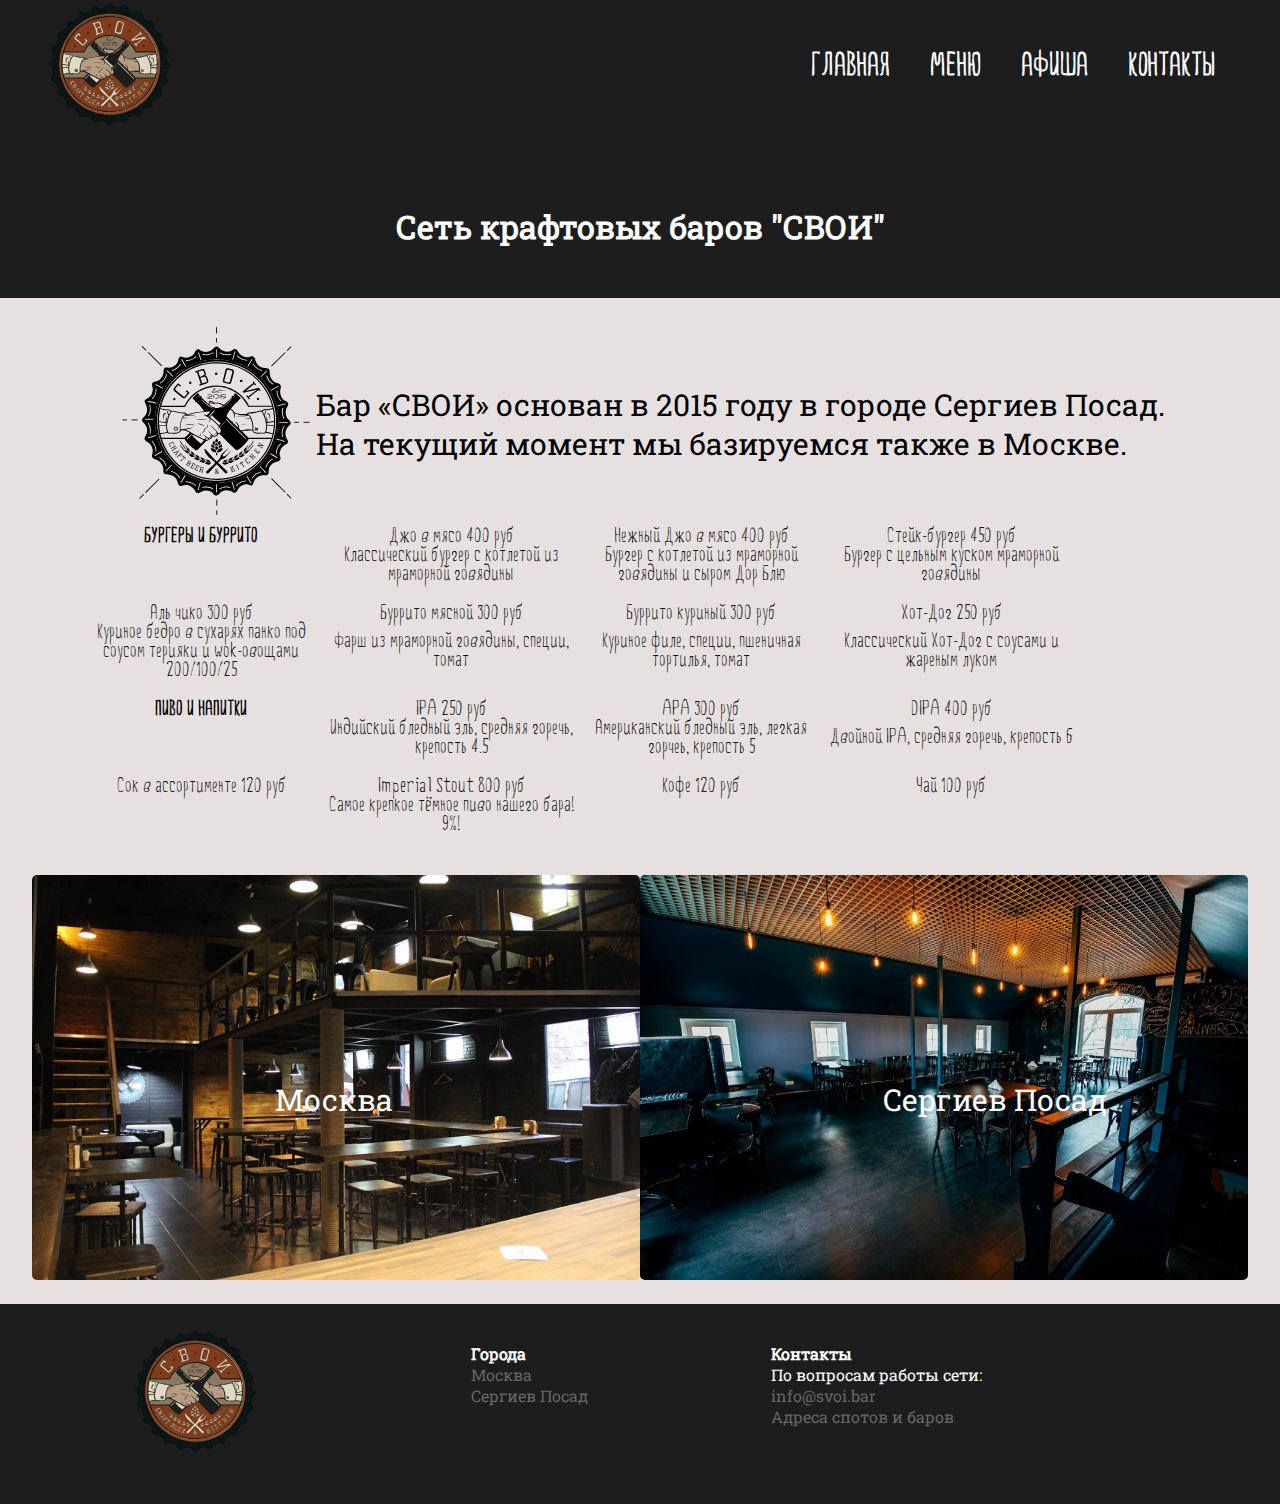
<file: index.html>
﻿<!DOCTYPE html>
<html lang="ru">
    <head>
        <meta charset="utf-8">
        
        <title>Главная</title>

        <link rel="shortcut icon" href="img/favicon.png" type="image/x-icon">
        
        <link href="css/style.css" rel="stylesheet">

        <link href="css/animations.css" rel="stylesheet">
        
        <link href="css/adaptive.css" rel="stylesheet">
        
        <script src="js/jquery-3.6.0.min.js"></script>
        
        <script src="js/defs.js"></script>
        
        <script src="js/main.js"></script>
        

    </head>

    <body>
        <header>
            <div class="navigation">

                <a href="index.html" class="logo"><img alt="" src="img/logo.svg" alt="" /></a>
    
                <nav>
                    <ul class="header-menu">
                        <li><a href="index.html">Главная</a></li>
                        <li><a href="#ourmenu">Меню</a></li>
                        <li><a href="item.html">Афиша</a></li>
                        <li><a href="contacts.html">Контакты</a></li>
                    </ul>
                </nav>  
            </div>
            <h1>Сеть крафтовых баров "СВОИ"</h1>

        </header>
        
        <main>
                <div class="aboutt">
                <a href="index.html" class="logoblack"><img alt="" src="img/logo-black.svg" class="logoblack" alt="" /></a>
                <p>Бар «СВОИ» основан в 2015 году в городе Сергиев Посад.<br>
                На текущий момент мы базируемся также в Москве.</p>
                </div>

                <div class="container1">
                    <a name="ourmenu"></a>
                    <div class="blocks">
                      <div class="block">
                        <div class="block_title"><strong>БУРГЕРЫ И БУРРИТО</strong></div>
                        <div class="block_text"></div>
                      </div>
                      <div class="block">
                        <div class="block_title">Джо в мясо
                            400 руб</div>
                        <div class="block_text">Классический бургер с котлетой из мраморной говядины</div>
                      </div>
                       <div class="block">
                        <div class="block_title">Нежный Джо в мясо
                            400 руб</div>
                        <div class="block_text">Бургер с котлетой из мраморной говядины и сыром Дор Блю</div>
                      </div>
                       <div class="block">
                        <div class="block_title">Стейк-бургер
                            450 руб</div>
                        <div class="block_text">Бургер с цельным куском мраморной говядины</div>
                      </div>
                       <div class="block">
                        <div class="block_title">Аль чико
                            300 руб</div>
                        <div class="block_text">Куриное бедро в сухарях панко под соусом терияки и wok-овощами 200/100/25</div>
                      </div>
                       <div class="block">
                        <div class="block_title">Буррито мясной
                            300 руб</div>
                        <div class="block_text">Фарш из мраморной говядины, специи, томат</div>
                      </div>
                       <div class="block">
                        <div class="block_title">Буррито куриный
                            300 руб</div>
                        <div class="block_text">Куриное филе, специи, пшеничная тортилья, томат</div>
                      </div>
                       <div class="block">
                        <div class="block_title">Хот-Дог 250 руб
                        </div>
                        <div class="block_text">Классический Хот-Дог с соусами и жареным луком</div>
                      </div>
                      </div>
                      </div>
        
                      <div class="container1">
                        <div class="blocks">
                            <div class="block">
                                <div class="block_title"><strong>ПИВО И НАПИТКИ</strong></div>
                                <div class="block_text"></div>
                              </div>
                              <div class="block">
                                <div class="block_title">IPA 250 руб</div>
                                <div class="block_text">Индийский бледный эль, средняя горечь, крепость 4.5</div>
                              </div>
                              <div class="block">
                                <div class="block_title">APA 300 руб</div>
                                <div class="block_text">Американский бледный эль, легкая горчеь, крепость 5</div>
                              </div>
                              <div class="block">
                                <div class="block_title">DIPA 400 руб</div>
                                <div class="block_text">Двойной IPA, средняя горечь, крепость 6</div>
                              </div>
                              <div class="block">
                                <div class="block_title">Сок в ассортименте 120 руб</div>
                                <div class="block_text"></div>
                              </div>
                              <div class="block">
                                <div class="block_title">Imperial Stout 800 руб</div>
                                <div class="block_text">Самое крепкое тёмное пиво нашего бара! 9%!</div>
                              </div>
                              <div class="block">
                                <div class="block_title">Кофе 120 руб</div>
                                <div class="block_text"></div>
                              </div>
                              <div class="block">
                                <div class="block_title">Чай 100 руб</div>
                                <div class="block_text"></div>
                              </div>
                          </div>
                          </div>

                          <section class="sale">
                            <div class="sale-box">
                                <img src="img/catalogmsk.jpg" alt="Москва">
                
                                <a href="catalog.html">
                                    <div class="sale-text">
                                        <span>Москва</span>
                                    </div>
                                </a>
                
                            </div>
                            <div class="sale-box">
                                <img src="img/catalogspsd.jpg" alt="Сергиев Посад">
                
                                <a href="catalog.html">
                                    <div class="sale-text">
                                        <span>Сергиев Посад</span>
                                    </div>
                                </a>
                            </div>

                        
            </section>


        </main>
        
        <footer>
                <div class="container-f">
                    <div class="blocks-f">
                        <div class="block-f">
                            <a href="index.html" class="logo"><img alt="" src="img/logo.svg" alt="" /></a>
                        </div>
                        
                        <div class="block-f">
                            <ul class="menu-f">
                                <li><b>Города</b></li>
                                <li><a href="catalog.html">Москва</a></li>
                                <li><a href="catalog.html">Сергиев Посад</a></li>
                            </ul>
                        </div>

                        <div class="block-f">
                            <ul class="menu-f">
                                <li><b>Контакты</b></li>
                                <li>По вопросам работы сети: <a href="mailto:info@svoi.bar">info@svoi.bar</a></li>
                                <li><a href="contacts.html">Адреса спотов и баров</a</li>
                            </ul>
                        </div>
                    </div>
                </div>
        </footer>
    </body>
</html>
</file>
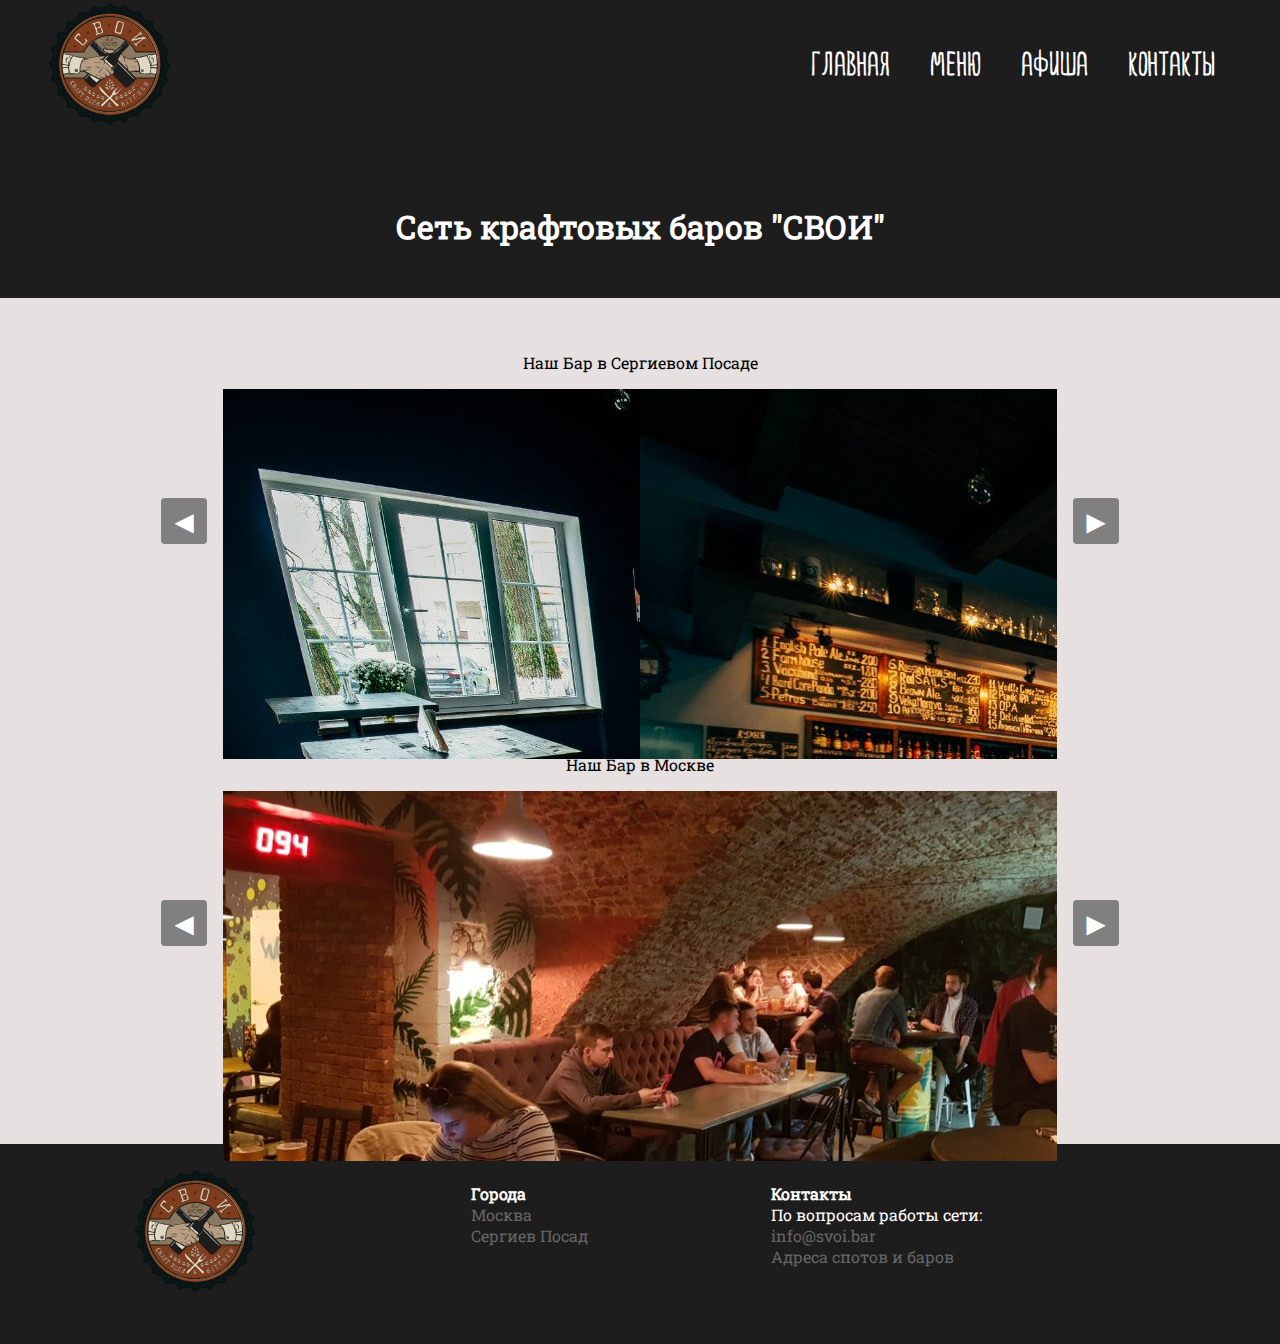
<file: catalog.html>
﻿<!DOCTYPE html>
<html lang="ru">
    <head>
        <meta charset="utf-8">
        
        <title>Бары</title>

        <link rel="shortcut icon" href="img/favicon.png" type="image/x-icon">
        
        <link href="css/style.css" rel="stylesheet">

        <link href="css/animations.css" rel="stylesheet">
        
        <link href="css/adaptive.css" rel="stylesheet">
        
        <script src="js/jquery-3.6.0.min.js"></script>
        
        <script src="js/defs.js"></script>
        
        <script src="js/main.js"></script>
        

    </head>

    <body>
        <header>
            <div class="navigation">

                <a href="index.html" class="logo"><img alt="" src="img/logo.svg" alt="" /></a>
    
                <nav>
                    <ul class="header-menu">
                        <li><a href="index.html">Главная</a></li>
                        <li><a href="#ourmenu">Меню</a></li>
                        <li><a href="item.html">Афиша</a></li>
                        <li><a href="contacts.html">Контакты</a></li>
                    </ul>
                </nav>  
            </div>
            <h1>Сеть крафтовых баров "СВОИ"</h1>

        </header>
        
        <main>
            <section class="slider">
                <div class="container">
                    <p class="article1">Наш Бар в Сергиевом Посаде</p>
                    <div class="slider_desk">
                        <div class="slider_block curr">
                            <img src="img/sp1.jpg" alt="pic 1">
                        </div>
                        
                        <div class="slider_block curr">
                            <img src="img/sp2.jpg" alt="pic 2">
                        </div>
                        
                        <div class="slider_block">
                            <img src="img/sp3.jpg" alt="pic 3">
                        </div>
                        
                    </div>
                    
                    <button type="button" class="to_left">&#9668;</button>
                    
                    <button type="button" class="to_right">&#9658;</button>
                    
                </div>
            </section>

            <section class="slider">
                <div class="container">
                    <p class="article1">Наш Бар в Москве</p>
                    <div class="slider_desk">
                        <div class="slider_block curr">
                            <img src="img/msk1.jpg" alt="pic 1">
                        </div>
                        
                        <div class="slider_block curr">
                            <img src="img/msk2.jpg" alt="pic 2">
                        </div>
                        
                        <div class="slider_block">
                            <img src="img/msk3.jpg" alt="pic 3">
                        </div>
                        
                    </div>
                    
                    <button type="button" class="to_left">&#9668;</button>
                    
                    <button type="button" class="to_right">&#9658;</button>
                    
                </div>
            </section>

        </main>
        
        <footer>
                <div class="container-f">
                    <div class="blocks-f">
                        <div class="block-f">
                            <a href="index.html" class="logo"><img alt="" src="img/logo.svg" alt="" /></a>
                        </div>
                        
                        <div class="block-f">
                            <ul class="menu-f">
                                <li><b>Города</b></li>
                                <li><a href="catalog.html">Москва</a></li>
                                <li><a href="catalog.html">Сергиев Посад</a></li>
                            </ul>
                        </div>

                        <div class="block-f">
                            <ul class="menu-f">
                                <li><b>Контакты</b></li>
                                <li>По вопросам работы сети: <a href="mailto:info@svoi.bar">info@svoi.bar</a></li>
                                <li><a href="contacts.html">Адреса спотов и баров</a</li>
                            </ul>
                        </div>
                    </div>
                </div>
        </footer>
    </body>
</html>
</file>
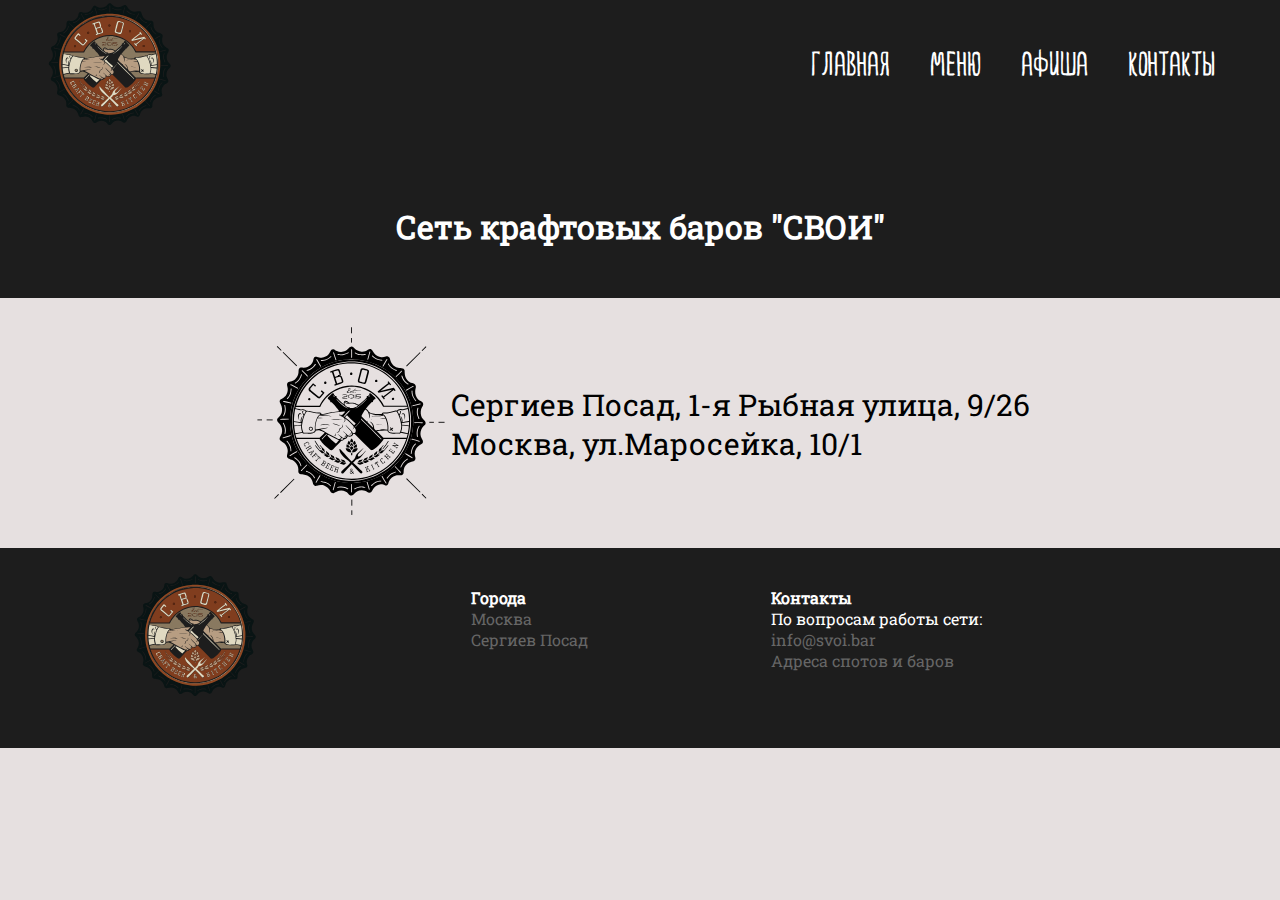
<file: contacts.html>
﻿<!DOCTYPE html>
<html lang="ru">
    <head>
        <meta charset="utf-8">
        
        <title>Контакты</title>

        <link rel="shortcut icon" href="img/favicon.png" type="image/x-icon">
        
        <link href="css/style.css" rel="stylesheet">

        <link href="css/animations.css" rel="stylesheet">
        
        <link href="css/adaptive.css" rel="stylesheet">
        
        <script src="js/jquery-3.6.0.min.js"></script>
        
        <script src="js/defs.js"></script>
        
        <script src="js/main.js"></script>

        <script async src="https://api-maps.yandex.ru/services/constructor/1.0/js/?um=constructor%3A2bf785cc27da9397404ef8a99085d25509c35c72561733dc3ed4703f4397f72c&amp;width=100%25&amp;height=300&amp;lang=ru_RU&amp;scroll=true"></script>
	

    </head>

    <body>
        <header>
            <div class="navigation">

                <a href="index.html" class="logo"><img alt="" src="img/logo.svg" alt="" /></a>
                <nav>
                    <ul class="header-menu">
                        <li><a href="index.html">Главная</a></li>
                        <li><a href="#ourmenu">Меню</a></li>
                        <li><a href="item.html">Афиша</a></li>
                        <li><a href="contacts.html">Контакты</a></li>
                    </ul>
                </nav>  
            </div>
            <h1>Сеть крафтовых баров "СВОИ"</h1>

        </header>
        
        <main>
                <div class="aboutt">
                <a href="index.html" class="logoblack"><img alt="" src="img/logo-black.svg" class="logoblack" alt="" /></a>
                <p>Сергиев Посад, 1-я Рыбная улица, 9/26<br>
                Москва, ул.Маросейка, 10/1</p>
                </div>


            
            <section class="yandexmap">
                <div class="container">
                    <div id="yandexmap"></div>
                </div>
            </section>
            
           

        </main>
        
        <footer>
                <div class="container-f">
                    <div class="blocks-f">
                        <div class="block-f">
                            <a href="index.html" class="logo"><img alt="" src="img/logo.svg" alt="" /></a>
                        </div>
                        
                        <div class="block-f">
                            <ul class="menu-f">
                                <li><b>Города</b></li>
                                <li><a href="catalog.html">Москва</a></li>
                                <li><a href="catalog.html">Сергиев Посад</a></li>
                            </ul>
                        </div>

                        <div class="block-f">
                            <ul class="menu-f">
                                <li><b>Контакты</b></li>
                                <li>По вопросам работы сети: <a href="mailto:info@svoi.bar">info@svoi.bar</a></li>
                                <li><a href="contacts.html">Адреса спотов и баров</a</li>
                            </ul>
                        </div>
                    </div>
                </div>
        </footer>
    </body>
</html>
</file>
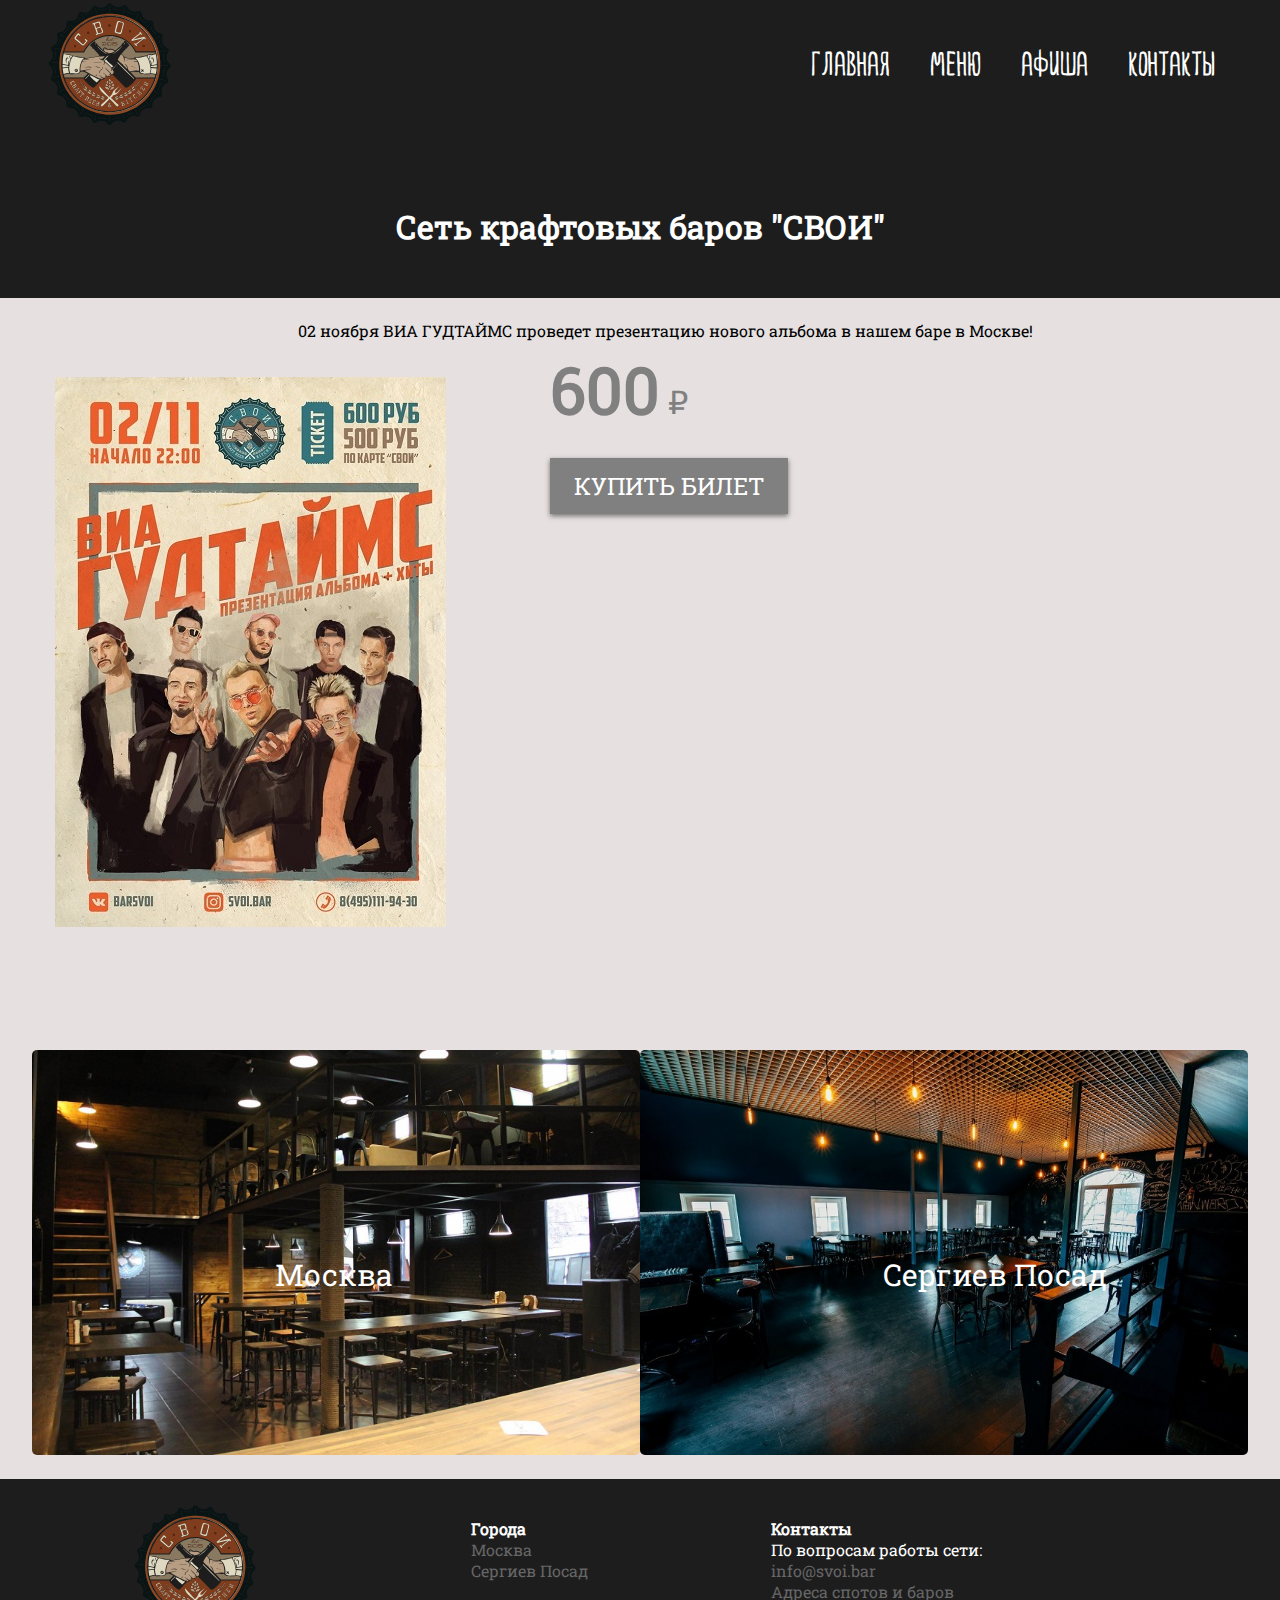
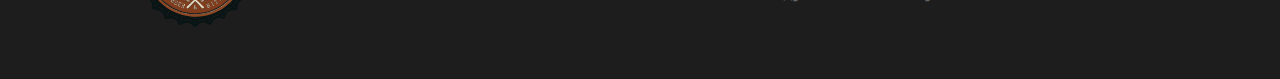
<file: item.html>
﻿<!DOCTYPE html>
<html lang="ru">
    <head>
        <meta charset="utf-8">
        
        <title>Афиша</title>

        <link rel="shortcut icon" href="img/favicon.png" type="image/x-icon">
        
        <link href="css/style.css" rel="stylesheet">

        <link href="css/animations.css" rel="stylesheet">
        
        <link href="css/adaptive.css" rel="stylesheet">
        
        <script src="js/jquery-3.6.0.min.js"></script>
        
        <script src="js/defs.js"></script>
        
        <script src="js/main.js"></script>
        

    </head>

    <body>
        <header>
            <div class="navigation">

                <a href="index.html" class="logo"><img alt="" src="img/logo.svg" alt="" /></a>
    
                <nav>
                    <ul class="header-menu">
                        <li><a href="index.html">Главная</a></li>
                        <li><a href="#ourmenu">Меню</a></li>
                        <li><a href="item.html">Афиша</a></li>
                        <li><a href="contacts.html">Контакты</a></li>
                    </ul>
                </nav>  
            </div>
            <h1>Сеть крафтовых баров "СВОИ"</h1>

        </header>
        
        <main>
                <article class="product">
                    <p class="article3">02 ноября ВИА ГУДТАЙМС проведет презентацию нового альбома в нашем баре в Москве!</p>
                    
                    <div class="article-top">
                        <div class="gallery_desk">
                            <div class="bigimage">
                                <img src="img/anons.jpg" alt="big pic">
                            </div>
                            
                            <div class="gallery">
                                <div class="gallery_window">
                                </div>

                            </div>
                        </div>
                        
                        <div class="price_desk">
                            <p class="price"><strong>600</strong> &#8381;</p>
                            <button type="button" onclick="document.location='order.html'">Купить билет</button>
                        </div>
                    </div>
                </article>
                          <section class="sale">
                            <div class="sale-box">
                                <img src="img/catalogmsk.jpg" alt="Москва">
                
                                <a href="catalog.html">
                                    <div class="sale-text">
                                        <span>Москва</span>
                                    </div>
                                </a>
                
                            </div>
                            <div class="sale-box">
                                <img src="img/catalogspsd.jpg" alt="Сергиев Посад">
                
                                <a href="catalog.html">
                                    <div class="sale-text">
                                        <span>Сергиев Посад</span>
                                    </div>
                                </a>
                            </div>

                        
            </section>


        </main>
        
        <footer>
                <div class="container-f">
                    <div class="blocks-f">
                        <div class="block-f">
                            <a href="index.html" class="logo"><img alt="" src="img/logo.svg" alt="" /></a>
                        </div>
                        
                        <div class="block-f">
                            <ul class="menu-f">
                                <li><b>Города</b></li>
                                <li><a href="catalog.html">Москва</a></li>
                                <li><a href="catalog.html">Сергиев Посад</a></li>
                            </ul>
                        </div>

                        <div class="block-f">
                            <ul class="menu-f">
                                <li><b>Контакты</b></li>
                                <li>По вопросам работы сети: <a href="mailto:info@svoi.bar">info@svoi.bar</a></li>
                                <li><a href="contacts.html">Адреса спотов и баров</a</li>
                            </ul>
                        </div>
                    </div>
                </div>
        </footer>
    </body>
</html>
</file>
<file: css/style.css>
﻿@font-face {
    font-family: "FiveMinutes";
    src: url('../fonts/fiveminutes.woff') format("woff");
    font-weight: normal;
    font-style: normal;
    font-display: swap;
}

@font-face {
	font-family: "RobotoSlab";
	font-style: normal;
	font-weight: normal;
	src: url('../fonts/RobotoSlab-Regular.woff') format("woff");
}

body {
    max-width: 100%;
    height: 100%;
    margin: 0;
    padding: 0;
    background-color: rgb(230, 224, 224);
}

ul {
    list-style: none;
}

a {
	text-decoration: none;
}
a:hover {
	text-decoration: underline;
}

/*шапка*/

header {
    background: #1d1d1d;;
}


.logo img {
    height: 130px;
}

.header-menu {
    display: flex;
}

.navigation {
    display: flex;
    justify-content: space-between;
    align-items: center;
    padding: 0px 45px;
}

.header-menu {
    display: flex;
}

.header-menu li {
    position: relative;
    margin: 20px;
    display: flex;
    text-transform: uppercase;
    font-weight: bold;
    font-family: "FiveMinutes";
    font-size: 30px;
}

.header-menu li a {
    color: white;
}

h1 {
    text-align: center;
    padding: 50px;
    color: white;
    font-family: "RobotoSlab";
}

/*мейн */



.logoblack img {
    height: 200px;
}

.aboutt {
    display: flex;
    justify-content: center;
    align-items: center;
    flex-direction: row;
    flex-wrap: wrap;
    font-size: 30px;
    font-family: "RobotoSlab";
}

.container1{
    width: 90%;
    display: flex;
    flex-direction: column;
    align-items: center;
    flex-wrap: wrap;
    text-align: center;
    justify-content: center;
  }

.blocks{
    display: flex;
    flex-wrap: wrap;
    justify-content: center;
    text-align: center;
  }

.block{
    display: flex;
    width: 250px;
    margin-bottom: 20px;
    flex-wrap: wrap;
    justify-content: center;
    text-align: center;
    font-family: "FiveMinutes";
    font-size: 120%;
  }

.sale {
    width: 95%;
    display: flex;
    justify-content: center;
    align-items: center;
    flex-wrap: wrap;
    margin: 20px auto;
  }

.sale-box {
        width: 280px;
        border-radius: 20px;
        position: relative;
        flex-grow: 0.5;
    }
    
.sale-box img {
        width: 100%;
        height: 100%;
        object-fit: cover;
        object-position: center right;
        border-radius: 5px;
        cursor: pointer;
        
    }

.sale-text {
        position: absolute;
        left: 40%;
        top: 50%;
        display: flex;
        flex-direction: column;
        font-size: 30px;
        font-family: "RobotoSlab";
        color: white;
        border-radius: 5px;
    }
/*футер*/
  footer {
    display: flex;
    justify-content: space-between;
    align-items: center;
    padding: 10px;
    flex-wrap: wrap;
    margin-top: 20px;
    height: 200px;
    background: #1d1d1d;
    color: white;
    padding: 0px 45px;
}

.container-f {
    width: 90%;
    display: flex;
    flex-direction: column;
    align-items: center;
    flex-wrap: wrap;
    text-align: center;
    justify-content: space-between;
  }

.blocks-f {
    display: flex;
    flex-wrap: wrap;
    justify-content: space-between;
    text-align: center;
  }

.block-f {
    display: flex;
    width: 300px;
    margin-bottom: 20px;
    flex-wrap: wrap;
    justify-content: space-between;
    text-align: left;
    font-family: "RobotoSlab";
  }
  
.block-f a {
    text-decoration: none;
    color: #666;
    }

.block-f  a:hover {
        text-decoration: underline;
        color: #666;
    }

/* */


.container {
	width: 1400px;
	margin: 0 auto;
}

.screen {
	position: fixed;
	z-index: 1000;
	background: rgba(0, 0, 0, .5);
	top: 0;
	left: 0;
	right: 0;
	bottom: 0;
	opacity: 0;
	transition: all 0.5s ease;
}
.screen.active {
	opacity: 1;
}
/* header */
.mainheader .container {
	display: flex;
	height: 100px;
	align-items: center;
	gap: 24px;
}
/* actions */
.actionband {
	background: #ff2780;
	color: #fff;
	text-transform: uppercase;
}
.actionband .container {
	display: flex;
	padding: 16px;
	align-items: center;
	justify-content: center;
}
.discount,
.retaimer,
.sept,
.num {
	font: bold 40px/1 Arial;
}
.toptext,
.subnum {
	font: normal 12px/24px Arial;
}
.retaimer {
	border-left: 1px solid #fff;
	padding: 24px 0 0 24px;
	margin-left: 24px;
	position: relative;
	text-align: center;
}
.toptext {
	position: absolute;
	top: 0;
	left: 24px;
	right: 0;
}
.sept,
.num {
	display: inline-block;
	vertical-align: top;
}
.sept {
	padding: 12px 0;
}
.num {
	padding-bottom: 24px;
	position: relative;
	min-width: 50px;
}
.subnum {
	position: absolute;
	bottom: 0;
	left: 0;
	right: 0;
}
/* slider */
.slider .container,
.slider_desk {
	/*width: 417px;*/
	width: 834px;
	/*height: 570px;*/
	height: 370px;
}
.slider_block {
	width: 417px;
	/*height: 570px;*/
	height: 370px;
}
.slider2 .container,
.slider2_desk,
.slider2_block {
	width: 360px;
	height: 440px;
}
.slider2_block {
	background: url('../images/zver.png') center center no-repeat;
	background-size: cover;
}
.slider .container,
.slider2 .container {
	padding: 16px 78px;
	position: relative;
}
.slider_desk,
.slider2_desk {
	overflow: hidden;
	position: relative;
	background: #fff;
}
.slider_block,
.slider2_block {
	position: absolute;
	left: 0;
	top: 0;
	z-index: -1;
}
.slider_block.curr,
.slider2_block.curr {
	z-index: 1;
}
.slider button,
.slider2 button {
	position: absolute;
	background: gray;
	color: white;
	border: none;
	border-radius: 4px;
	font-size: 32px;
	line-height: 46px;
	height: 46px;
	width: 46px;
	top: calc(50% - 23px);
}
.slider .to_left,
.slider2 .to_left {
	left: 16px;
}
.slider .to_right,
.slider2 .to_right {
	right: 16px;
}
.slider .points {
	position: absolute;
	width: 66px;
	height: 12px;
	display: flex;
	justify-content: space-between;
	top: 500px;
	left: 50%;
	margin-left: -33px;
}
.slider .points span {
	border-radius: 50%;
	border: 1px solid blue;
	height: 12px;
	width: 12px;
	cursor: pointer;
	z-index: 1;
}
.slider .points span:hover,
.slider .points span.active {
	background: blue;
}
/* catalog */
.item-desk {
	display: grid;
	grid-template-columns: repeat(5, 200px);
	grid-template-rows: auto;
	justify-content: space-evenly;
	row-gap: 20px;
}
.item {
	width: 180px;
	padding: 10px;
}
.item h3 {
	margin-top: 0;
}
.item button {
	width: 100%;
	line-height: 2;
	text-transform: uppercase;
}
/* product */
.article-top {
	display: flex;
	gap:50px;
	margin-bottom: 16px;
}
.gallery_desk {
	flex: none;
}
.price_desk {
	flex: 1 1 auto;
}
.price_desk button {
	background: grey;
	border: none;
	color: white;
	font-family: "RobotoSlab";
	text-transform: uppercase;
	font-size: 24px;
	padding: 12px 24px;
	box-shadow: 0 2px 5px 0 rgba(0, 0, 0, .5);
}
.price_desk button:hover {
	box-shadow: inset 0 2px 5px 0 rgba(0, 0, 0, .5);
}
.price_desk .price {
	color: grey;
	font-family: "RobotoSlab";
	font-size: 32px;
	line-height: 64px;
	margin: 0 0 24px;
}
.price strong {
	font-size: 64px;
}
.bigimage {
	width: 500px;
	height: 600px;
	box-sizing: border-box;
	padding: 20px;
	border-radius: 5px;
	text-align: center;
}
.bigimage img {
	cursor: pointer;
}
.gallery {
	margin: 10px 0 0;
	padding: 0 24px;
	position: relative;
}
.gallery_window { /* прописываем размеры, оверфлоу и позишн именно здесь, так как это непосредственный родитель .gallery_rail */
	width: 452px;
	height: 63px;
	overflow: hidden;
	position: relative;
}
.gallery_rail {
	display: flex;
	gap: 4px;
	position: absolute; /* движение обеспечиваем за счет свойства left */
	top: 0;
	left: 0;
}
.gallery img {
	padding: 3px;
	border: 1px solid green;
	cursor: pointer; /* на этот элемент можно кликнуть */
}
.gallery span {
	position: absolute;
	color: green;
	display: none; /* неактивные кнопки скрываем */
	top: 7px;
	cursor: pointer;
	font-size: 43px;
	line-height: 43px;
}
.gallery span.active {
	display: block;
}
.g_left {
	left: 5px;
}
.g_right {
	right: 5px;
}
/* lightbox */
.lightbox {
	position: absolute;
	top: 50px;
	padding: 50px;
	background: white;
	left: 50%;
	border-radius: 50px;
}
.lightbox button {
	position: absolute;
	width: 40px;
	height: 40px;
	top: 15px;
	right: 15px;
	font-size: 40px;
	line-height: 40px;
	color: red;
	transform: rotate(45deg);
	border: none;
	background: none;
}
/* order */
.table table {
	border-collapse: collapse;
	width: 100%;
}
.table th,
.table td {
	padding: 8px;
	text-align: left;
	width: 20%;
}
.table .id,
.table .delete {
	width: 10%;
}
.table tr:first-child th {
	border-bottom: 2px solid #000;
}
.table th.delete {
	background: url('../images/trash.svg') center center no-repeat;
}
.table tr:last-child th {
	border-top: 2px solid #000;
}
.table td.price::after,
.table td.summa::after,
.table .itog::after {
	content: '\0020\20BD';
}
.table .delete {
	text-align: center;
	padding: 0;
}
.table .delete button {
	height: 24px;
	width: 24px;
	border: none;
	background: none;
	padding: 0;
	transform: rotate(45deg);
	font-weight: bold;
	font-size: 24px;
}
.table th.quantity {
	padding: 8px 40px;
}
.table .quantity .inner {
	width: 100%;
	height: 24px;
	display: flex;
	align-items: center;
}
.table .quantity span {
	font-size: 24px;
	line-height: 24px;
	flex: 1 1 auto;
	text-align: center;
	display: block;
}
.table .quantity button {
	width: 24px;
	height: 24px;
	border: none;
	background: none;
	font-size: 24px;
	line-height: 24px;
}
/* datepicker */
#calendar {
	position: absolute;
	top: 50%;
	left: 50%;
	margin: -250px 0 0 -250px;
	width: 500px;
	padding: 50px;
	background: white;
	border-radius: 50px;
}
.dp_header {
	text-align: center;
	height: 34px;
}
.dp_header > b {
    font-size: 26px;
	line-height: 34px;
}
.prev, .bigprev, .next, .bignext {
	display: block;
	width: 32px;
    font-size: 18px;
	font-weight: bold;
	line-height: 32px;
	border: 1px solid #999;
	cursor: pointer;
	color: #999;
}
.prev:hover, .bigprev:hover, .next:hover, .bignext:hover {
	color: #000;
	border-color: #000;
}
.prev, .bigprev {
	float: left;
	margin-right: 1em;
}
.next, .bignext {
	float: right;
	margin-left: 1em;
}
.dp_grid {
	display: grid;
	grid-template-columns: repeat(7, 1fr);
	grid-template-rows: auto;
	margin-top: 1em;
	gap: 11px;
}
.dp_grid > span {
	text-align: center;
	line-height: 60px;
}
.headday {
	font-weight: bold;
	padding: 0.5em;
}
.getter {
	cursor: pointer;
	border: 1px solid #000;
}
.getter:hover {
	background: #999;
}
.holiday {
	color: red;
	border-color: red;
}
.today {
	color: #fff;
	background: green;
}
.holiday.today {
	background: red;
}

.article1 {
    font-family: "RobotoSlab";
    text-align: center;
}

.article2 {
    font-family: "RobotoSlab";
	padding-left: 30px;
    text-align: left;
}

.article3 {
    font-family: "RobotoSlab";
	padding-left: 50px;
    text-align: center;
}

.ord1 {
    font-family: "RobotoSlab";
}
</file>
<file: css/animations.css>
﻿.catmenu:before,
.catmenu:after {
	content: '';
	display: block;
	position: absolute;
	left: 16px;
	border-bottom: 2px solid #fff;
	height: 9px;
	width: 24px;
}
.catmenu:before {
	top: 16px;
	border-top: 2px solid #fff;
	transform-origin: left top;
	transition: border-bottom-color 1.5s step-end, transform 1.5s ease, width 1.5s ease;
}
.catmenu:after {
	bottom: 16px;
	transform-origin: left bottom;
	transition: all 1.5s ease;
}
.open.catmenu:before,
.open.catmenu:after {
	width: 31px;
}
.open.catmenu:before {
	border-bottom-color: transparent;
	transform: rotate(45deg);
	transition: border-bottom-color 1.5s step-start, transform 1.5s ease, width 1.5s ease;
}
.open.catmenu:after {
	transform: rotate(-45deg);
}
</file>
<file: css/adaptive.css>
﻿@media screen and (max-width: 1450px) {
	.container {
		width: 1200px;
	}
	.item-desk {
		grid-template-columns: repeat(4, 200px);
	}
}
@media screen and (max-width: 1250px) {
	.container {
		width: 1000px;
	}
	.item-desk {
		grid-template-columns: repeat(3, 200px);
	}
	.slider2 .container,
	.slider2_desk,
	.slider2_block {
		width: 180px;
		height: 220px;
	}
}
@media screen and (max-width: 1050px) {
	.container {
		width: 800px;
	}
	.catalog aside {
		width: 140px;
	}
	.catalog aside + article {
		margin-left: 160px;
	}
	.catmenu {
		font-size: 16px;
	}
}
@media screen and (max-width: 850px) {
	.container {
		width: 650px;
	}
	.catalog aside {
		position: relative;
	}
	.catalog aside + article {
		margin-left: 0;
	}
	.catalog h1 {
		margin-left: 160px;
	}
	.accordeon {
		position: absolute;
		left: 0;
		top: 72px;
		width: 140px;
	}
}
</file>
